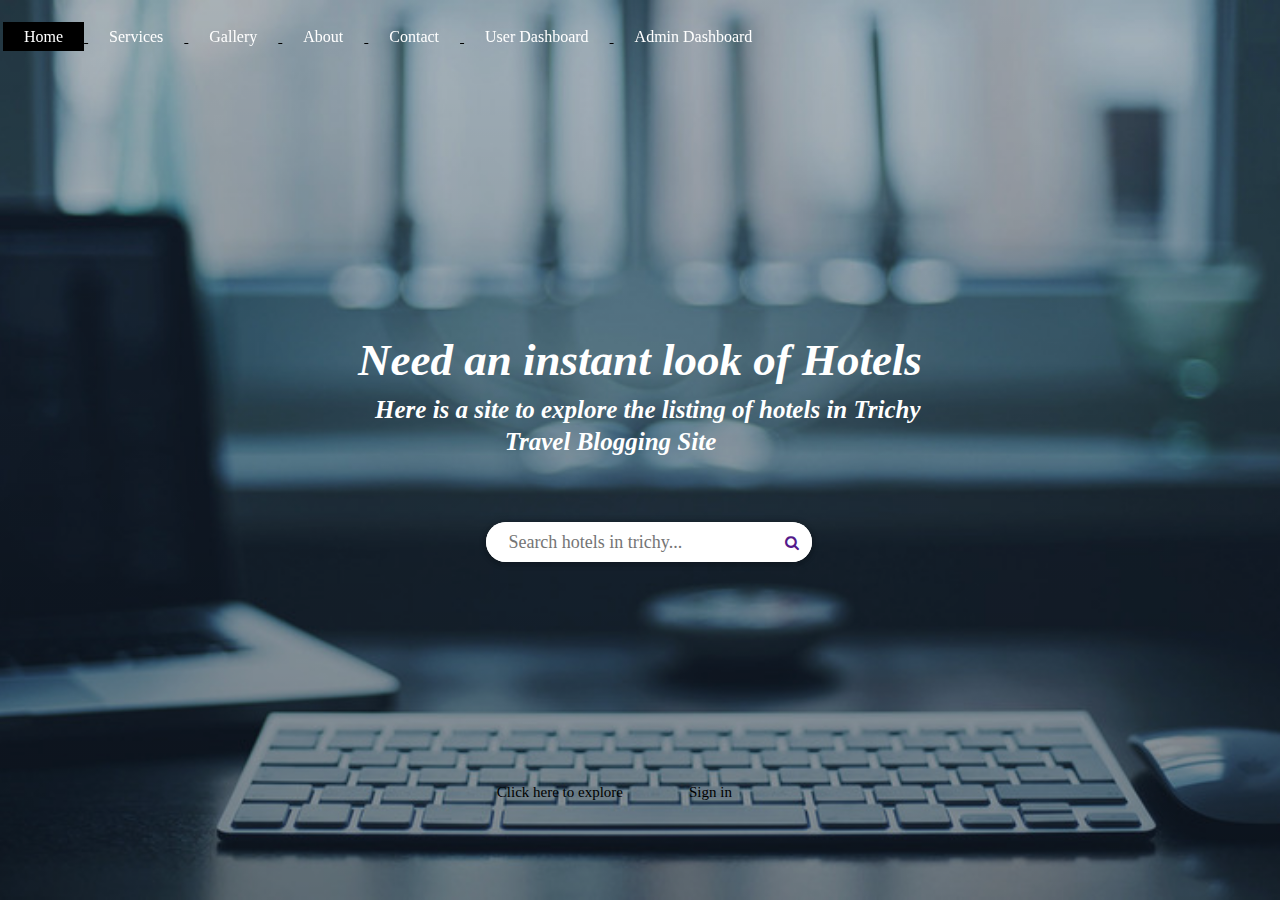
<file: web site/index.html>
<!DOCTYPE html>
<html>
<head>
	<meta charset="utf-8">
	<title> Hurray hotels Trichy </title>
	<link rel="stylesheet" type="text/css" href="css/style.css">
	<link rel="stylesheet" href="https://cdnjs.cloudflare.com/ajax/libs/font-awesome/4.7.0/css/font-awesome.min.css">
    
</head>
<body>

    <header>


        <div class="wrapper">
            <div class="search-input">
                 <a href="" target="_blank" hidden></a>
                <input type="text" name="box" placeholder="  Search hotels in trichy...">
                <div class="autocom-box">
                    <li>Hotel Deepam</li>
                    <li>Hotel Rockfort Veiw</li>
                    <li>Sri Maharaja Residency</li>
                    <li>Suraj Residency</li>
                    <li>Vivid a Boutique Hotel</li>
                    <li>Grade inn Trichy</li>
                    <li>Hotel Apple Park inn</li>
                    <li>KVM Hotels Srirangam</li>
                    <li>The scarlet Srirangam</li>
                    <li>Plaza Hotel Trichy</li>
                    <li>Grand Gardenia</li>
                    <li>Breeze Residency</li>
                    <li>Maya Residency</li>
                </div>
                <div class="icon">
                    <a href=""><i class="fa fa-search"></i></a>
                </div>
            </div>
        </div>



        <div class="title">
            <h1>
                Need an instant look of Hotels
            </h1>
            <h2>
                Here is a site to explore the listing of hotels in Trichy             

            </h2>
            <h3>Travel Blogging Site</h3>
        </div>
        <div class="button">
            <a href="https://homehurrayhotels.wordpress.com/" class="btn"> Click here to explore</a>
            <a href="login.html" class="btn"> Sign in</a>
        </div>
        <nav>
            <u>
            <li class="active"><a href="https://homehurrayhotels.wordpress.com/">Home</a></li>
            <li><a href="service.html">Services</a></li>
            <li><a href="gallery.html">Gallery</a></li>
            <li><a href="about.html">About</a></li>
            <li><a href="contact.html">Contact</a></li>
            <li><a href="user dashboard.html">User Dashboard</a></li>
            <li><a href="Admin dashboard.html">Admin Dashboard</a></li>
              </u>
        </nav>
     
    
              
        
        
    </header>
    <script type="text/javascript" src="js/web.js"></script>
    <script type="text/javascript" src="js/script.js"></script>
    <script type="text/javascript" src="js/suggestions.js"></script>
</body>
</html>
</file>
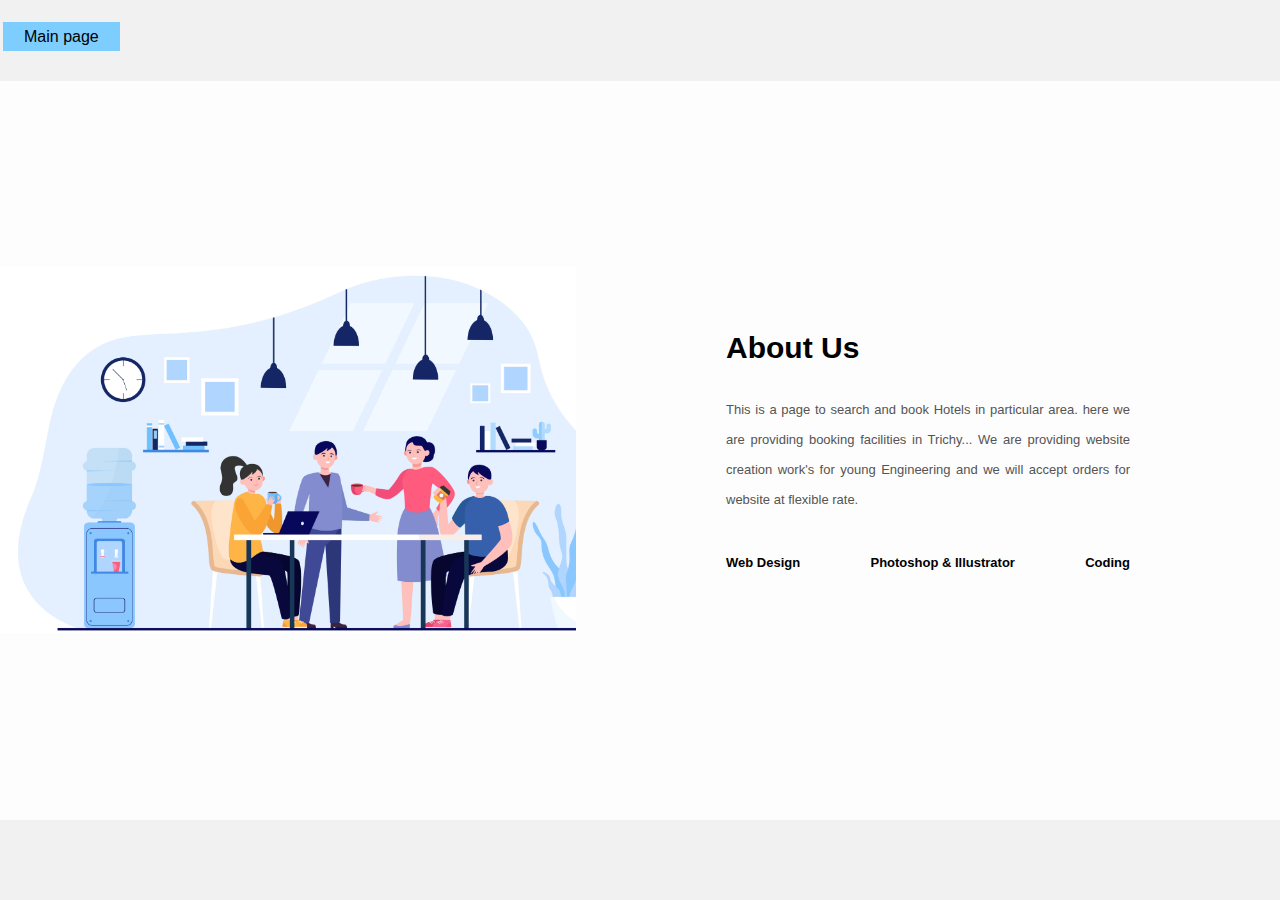
<file: web site/about.html>
<html lang="en">
<head>
    <meta charset="UTF-8">
    <meta name="viewport" content="width=device-width, initial-scale=1.0">
    <title></title>
    <link rel="stylesheet" href="about.css">
</head>
<body>
    <div class="about-section">
        <div class="inner-container">
            <h1>About Us</h1>
            <p class="text">
                This is a page to search and book Hotels in particular area. here we are providing booking facilities in Trichy...
                We are providing website creation work's for young Engineering and we will accept orders for website at flexible rate.
            </p>
            <div class="skills">
                <span>Web Design</span>
                <span>Photoshop & Illustrator</span>
                <span>Coding</span>
            </div>
        </div>
    </div>
        <nav>
            <u>
            <li class="active"><a href="index.html">Main page</a></li>
            </u>
        </nav>
</body>
</html>
</file>
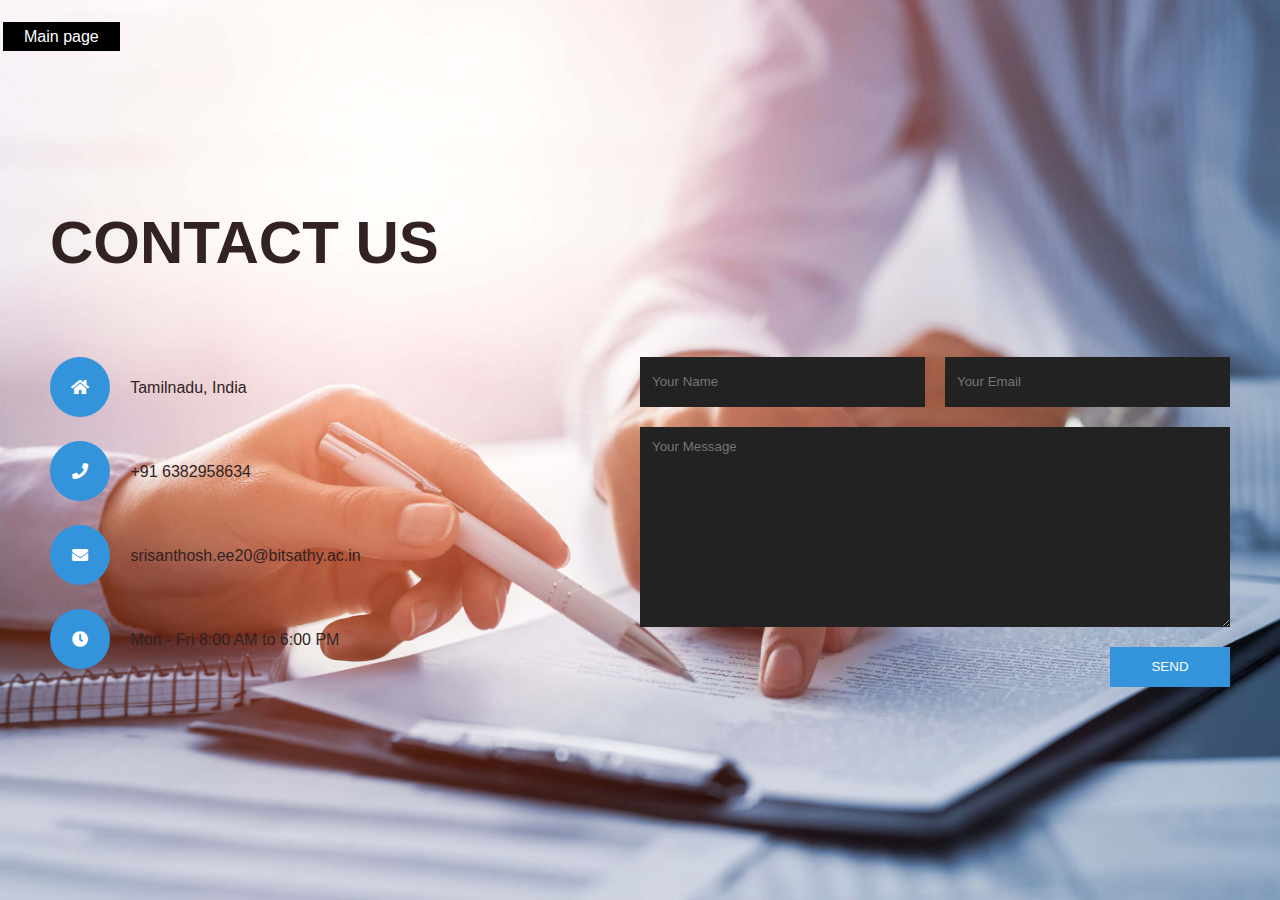
<file: web site/contact.html>
<!DOCTYPE html>
<html lang="en">
<head>
  <meta charset="UTF-8">
  <meta name="viewport" content="width=device-width, initial-scale=1.0">
  <title></title>
  <link rel="stylesheet" href="https://cdnjs.cloudflare.com/ajax/libs/font-awesome/5.13.0/css/all.min.css">
  <link rel="stylesheet" href="contact.css">
</head>
<body>
  <div class="contact-page">
    <h2>Contact Us</h2>
    <div class="contact-info">
      <div class="item">
        <i class="icon fas fa-home"></i>
        Tamilnadu, India
      </div>
      <div class="item">
        <i class="icon fas fa-phone"></i>
        +91 6382958634
      </div>
      <div class="item">
        <i class="icon fas fa-envelope"></i>
        srisanthosh.ee20@bitsathy.ac.in
      </div>
      <div class="item">
        <i class="icon fas fa-clock"></i>
        Mon - Fri 8:00 AM to 6:00 PM
      </div>
    </div>
    <form action="" class="contact-form">
      <input type="text" class="textb" placeholder="Your Name">
      <input type="email" class="textb" placeholder="Your Email">
      <textarea placeholder="Your Message"></textarea>
      <input type="submit" class="btn" value='Send'>
    </form>
  </div>
        <nav>
            <u>
            <li class="active"><a href="index.html">Main page</a></li>
            </u>
        </nav>

</body>
</html>
</file>
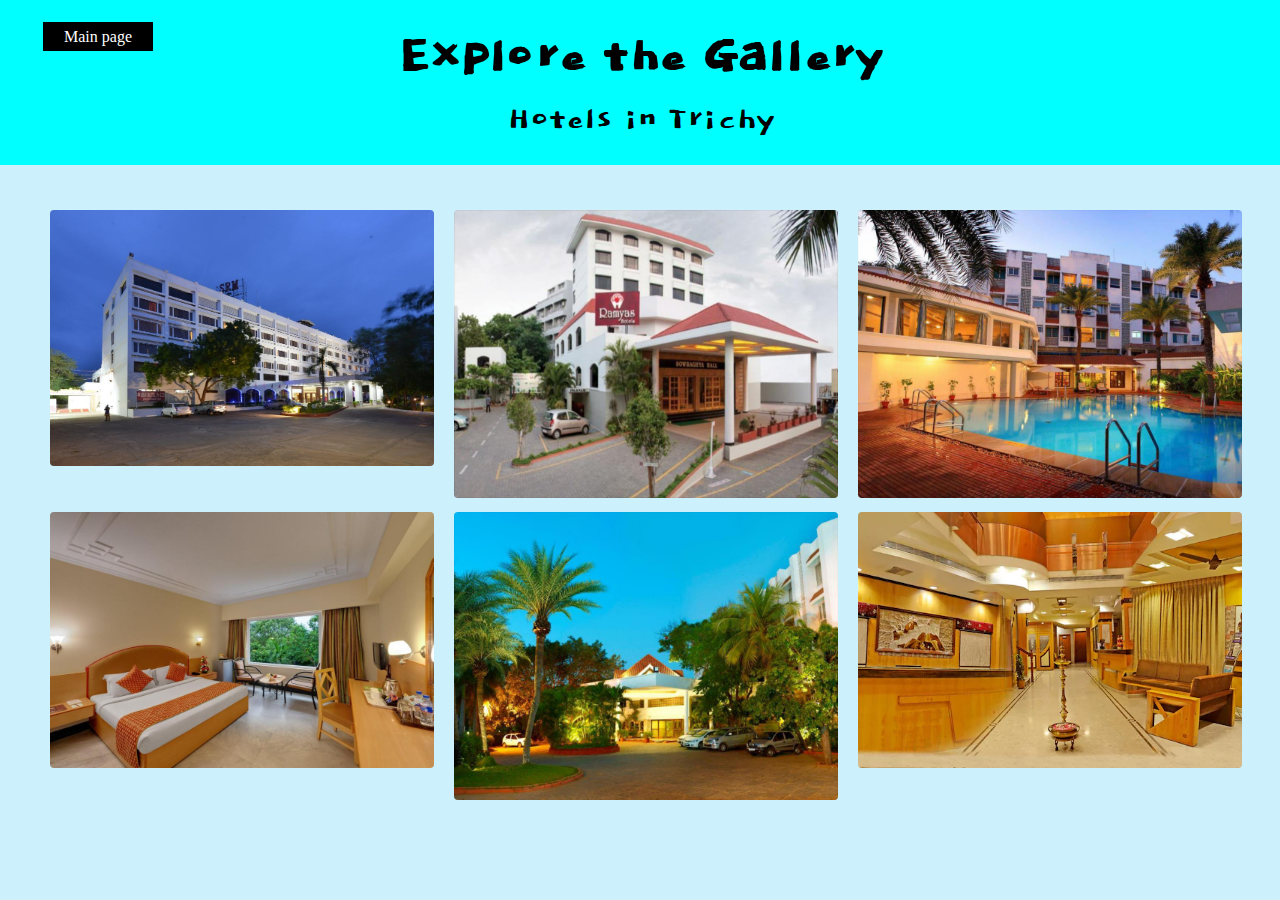
<file: web site/gallery.html>
<!DOCTYPE html>
<html>
<head>
  <meta charset="utf-8">
  <title>Gallery</title>
  <link rel="stylesheet" type="text/css" href="gallery.css">
  <link href="https://fonts.googleapis.com/css?family=Dokdo" rel="stylesheet">
</head>
<body>
  <header>
    <h1>Explore the Gallery</h1>
    <p> Hotels in Trichy</p>
  </header>
  <main>
      <div class="box"><img src="1.jpg"></div>
      <div class="box"><img src="2.jpg"></div>
      <div class="box"><img src="3.jpg"></div>
      <div class="box"><img src="4.jpg"></div>
      <div class="box"><img src="5.jpg"></div>
      <div class="box"><img src="6.webp"></div>
          
        <nav>
            <u>
            <li class="active"><a href="index.html">Main page</a></li>
            </u>
        </nav>
      
    
  </main>

</body>
</html>
</file>
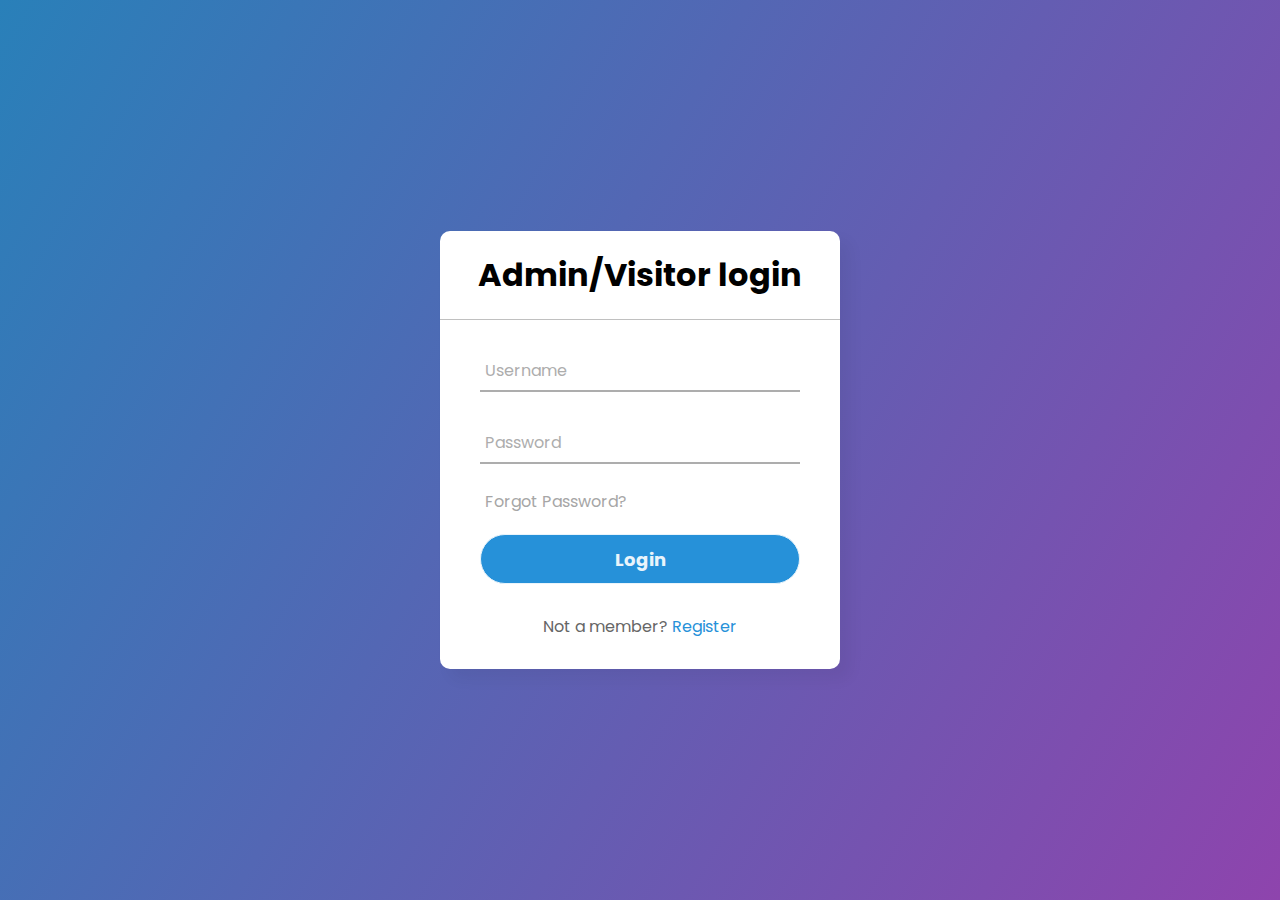
<file: web site/login.html>
<!DOCTYPE html>
<html lang="en" dir="ltr">
  <head>
    <meta charset="utf-8">
    <title>Visitor/Author registration</title>
    <link rel="stylesheet" href="login.css">
  </head>
  <body>
    <div class="center">
      <h1>Admin/Visitor login</h1>
      <form method="post">
        <div class="txt_field">
          <input type="text" required>
          <span></span>
          <label>Username</label>
        </div>
        <div class="txt_field">
          <input type="password" required>
          <span></span>
          <label>Password</label>
        </div>
        <div class="pass">Forgot Password?</div>
        <input type="submit" value="Login">
        <div class="signup_link">
          Not a member? <a href="registration.html">Register</a>
        </div>
      </form>
    </div>

  </body>
</html>
</file>
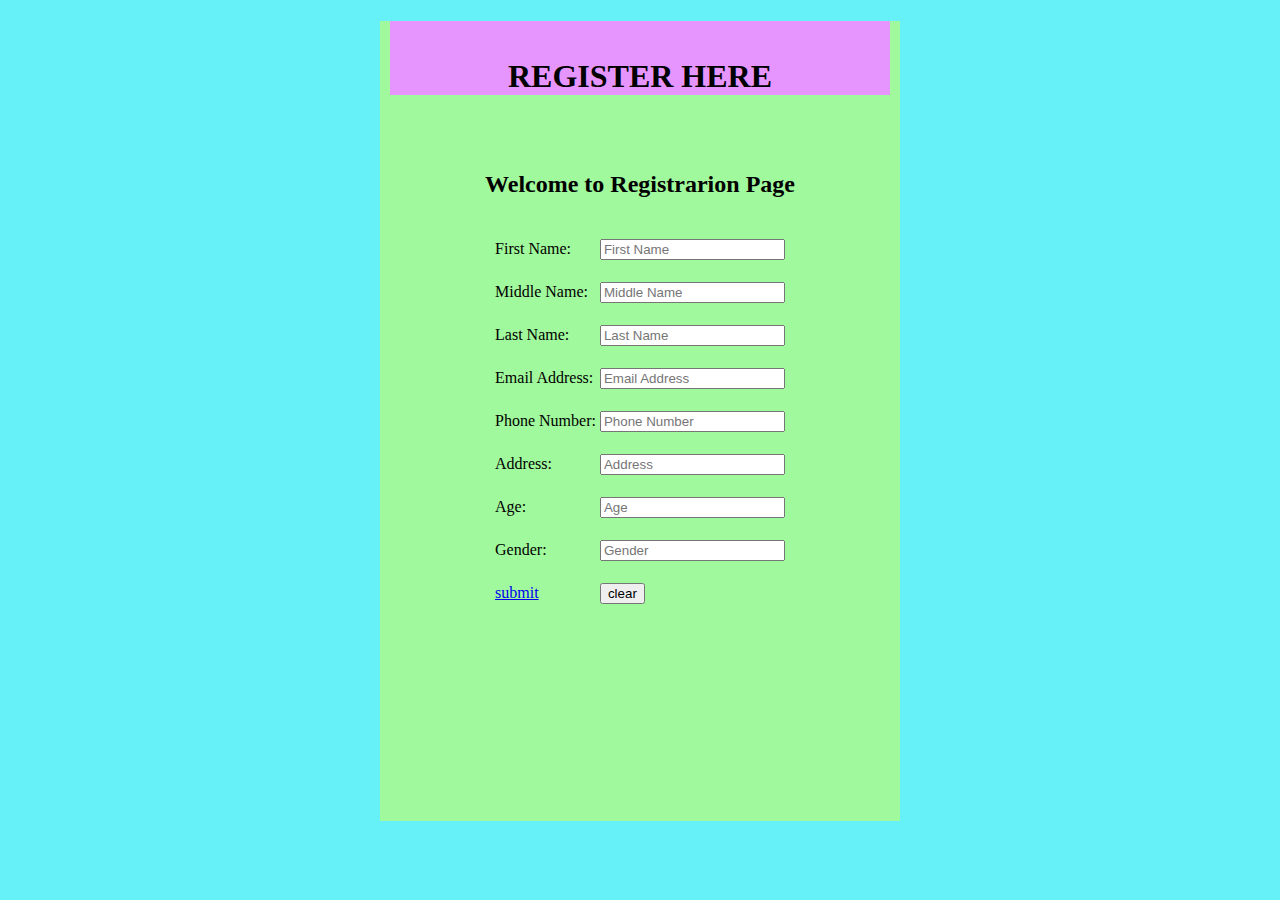
<file: web site/registration.html>
<!DOCTYPE html>
<html>
<head>
	<link rel="stylesheet" type="text/css" href="registration.css">
	<body style="background-color: #66F1F9;"><center></body>
	<meta charset="utf-8">
	<title>Visitor/Author Registration</title>
	<div class="con">
	<h1 style="background-color:#E795FE;"><br>REGISTER HERE<br>
	</h1>
	<h2><br><br>Welcome to Registrarion Page</h2>
	<form>
		<table>
			<tr>
				<td><br>First Name:<br></td>
				<td><br><input type="text" placeholder="First Name"><br></td>
			</tr>
			<tr>
				<td><br>Middle Name:<br></td>
				<td><br><input type="text" placeholder="Middle Name"><br></td>
			</tr>
			</tr>
			<tr>
				<td><br>Last Name:<br></td>
				<td><br><input type="text" placeholder="Last Name"><br></td>
			</tr>
			<tr>
				<td><br>Email Address:<br></td>
				<td><br><input type="text" placeholder="Email Address"><br></td>
			</tr>
			<tr>
				<td><br>Phone Number:<br></td>
				<td><br><input type="text" placeholder="Phone Number"><br></td>
			</tr>
			<tr>
				<td><br>Address:<br></td>
				<td><br><input type="text" placeholder="Address"><br></td>
			</tr>
			<tr>
				<td><br>Age:<br></td>
				<td><br><input type="text" placeholder="Age"><br></td>
			</tr>
			<tr>
				<td><br>Gender:<br></td>
				<td><br><input type="text" placeholder="Gender"><br></td>
			</tr>
			<tr>
				
				<td><br><a href="file:///C:/Users/Srisanthosh/Desktop/web%20site/completed.html">submit</a><br></td>
				
				<td><br><input type="reset" value="clear"><br></td>
			</tr>
		</table>
	</form>
	</div>
</head>
<body>

</body>
</html>
</file>
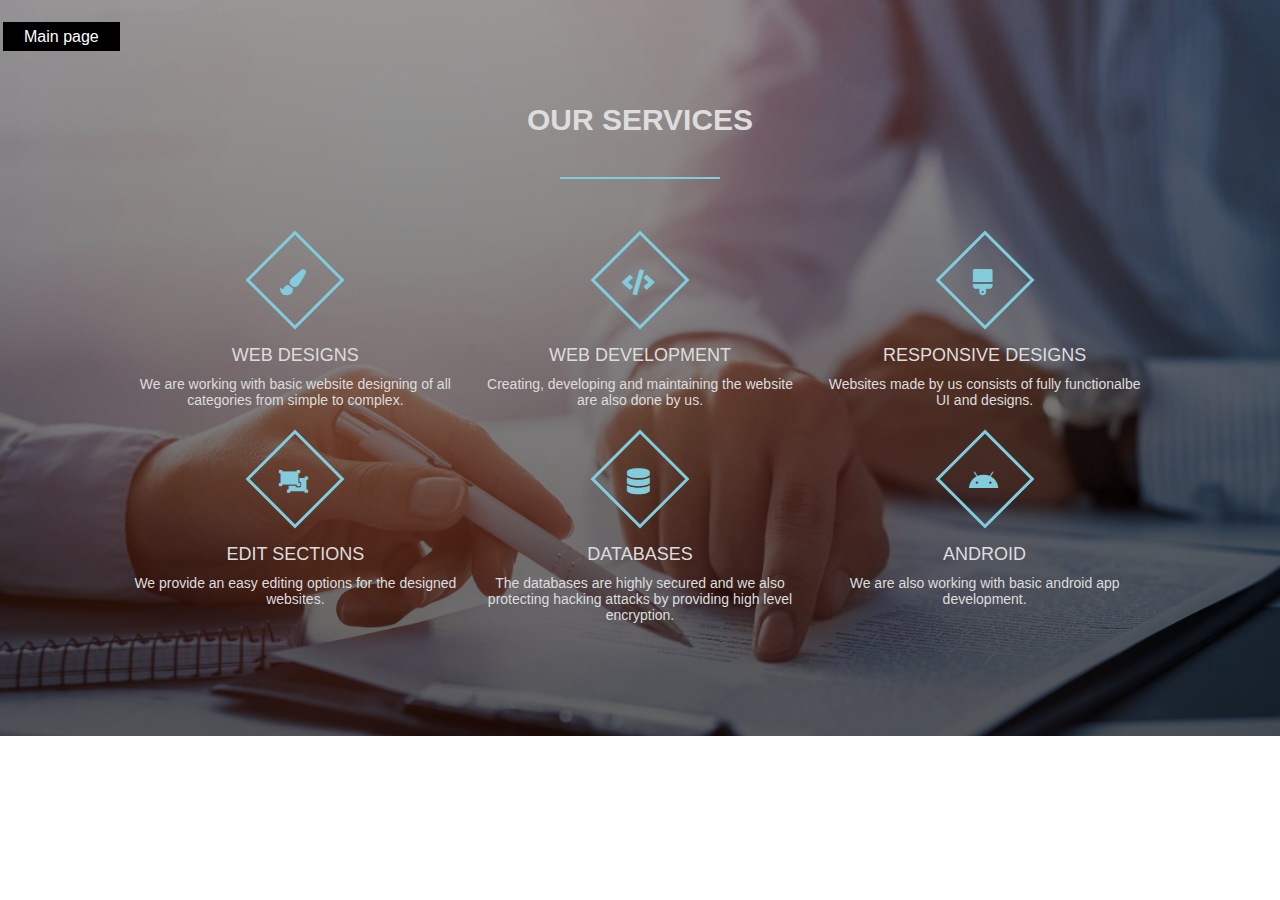
<file: web site/service.html>
<!DOCTYPE html>
<html lang="en" dir="ltr">
  <head>
    <meta charset="utf-8">
    <title></title>
    <link rel="stylesheet" href="service.css">
    <meta name="viewport" content="width=device-width, initial-scale=1">
    <link rel="stylesheet" href="https://use.fontawesome.com/releases/v5.7.2/css/all.css">
  </head>
  <body>
    <div class="services-section">
      <div class="inner-width">
        <h1 class="section-title">Our Services</h1>
        <div class="border"></div>
        <div class="services-container">

          <div class="service-box">
            <div class="service-icon">
              <i class="fas fa-paint-brush"></i>
            </div>
            <div class="service-title">Web Designs</div>
            <div class="service-desc">
              We are working with basic website designing of all categories from simple to complex.
            </div>
          </div>

          <div class="service-box">
            <div class="service-icon">
              <i class="fas fa-code"></i>
            </div>
            <div class="service-title">Web Development</div>
            <div class="service-desc">
              Creating, developing and maintaining the website are also done by us.
            </div>
          </div>

          <div class="service-box">
            <div class="service-icon">
              <i class="fas fa-brush"></i>
            </div>
            <div class="service-title">Responsive Designs</div>
            <div class="service-desc">
              Websites made by us consists of fully functionalbe UI and designs.
            </div>
          </div>

          <div class="service-box">
            <div class="service-icon">
              <i class="fas fa-object-ungroup"></i>
            </div>
            <div class="service-title">Edit Sections</div>
            <div class="service-desc">
              We provide an easy editing options for the designed websites.
            </div>
          </div>

          <div class="service-box">
            <div class="service-icon">
              <i class="fas fa-database"></i>
            </div>
            <div class="service-title">Databases</div>
            <div class="service-desc">
                The databases are highly secured and we also protecting hacking attacks by providing high level encryption.
            </div>
          </div>

          <div class="service-box">
            <div class="service-icon">
              <i class="fab fa-android"></i>
            </div>
            <div class="service-title">Android</div>
            <div class="service-desc">
              We are also working with basic android app development.
            </div>
          </div>
        </div>
      </div>
    </div>
        <nav>
            <u>
            <li class="active"><a href="index.html">Main page</a></li>
            </u>
        </nav>
  </body>
</html>
</file>
<file: web site/css/style.css>
@import url('https://fonts.googleapis.com/css2?family=Poppins:wght@200;300;400;500;600;700&display=swap');
*{
	margin: 0;
	padding: 0;
	font-family: Century Gothic;
}

header{

	background-image:linear-gradient(rgba(0,0,0,0.2),rgba(0,0,0,0.4)), url(../home.jpg);
	height: 100vh;
	background-size: cover;
	background-position: center;
}
 

.logo img{
	
	float: left;
	width: 150px;
	height: auto;
} 
.main{
	max-width: 1200px;
	margin: auto;
}
 

.title{
	position: absolute;
	top: 40%;
	left: 50%;
	transform: translate(-50%,-50%);
}
.title h1{

	color:#fff;
	font-size: 45px;
	font-style: oblique;
}
.title h2{
	color: #FFF;
	position: absolute;
	top: 120%;
	left: 3%;
	height: auto;
	font-size: 25px;
	font-style: oblique;
	font font-family: cursive,fantasy,monospace;
} 
.title h3{
	color: #FFF;
	position: absolute;
	top: 180%;
	left: 26%;
	height: auto;
	font-size: 25px;
	font-style: oblique;
	font font-family: cursive,fantasy,monospace;
}
.button{
	position: absolute;
	top: 88%;
	left: 48%;
	transform: translate(-50%,-50%);
	color: #000;
}

.btn{

	text-decoration: none;
	color: #000;
	padding: 10px 30px;
	border: 1px solid transparent;
	transition: 0.6s ease;
	font-size: 15px;
	font-family: 'Dokdo', cursive;

}
.btn:hover{

	background-color: #FFEEEE;
	colour:#000;

}

.wrapper{
	position: absolute;
	top: 58%;
	left:38%;
}

.wrapper .search-input{
	position: relative;
	background: #fff;
	width: 100%;
	border-radius: 35px;
	box-shadow: 0px 1px 5px 3px rgba(0,0,0,0.12);
}

.search-input input{
	border: 1px solid transparent;
	outline: none;
	height: 38px;
	width: 300px;
	border-radius: 40px;
	padding: 0px 12px;
	font-size: 18px;
	box-shadow: 0px 1px 5px rgba(0,0,0,0.1);
}
.search-input input:hover{
	background-color:#CEFFFE;
	colour:#000;
}

.search-input .icon{
	height: 39px;
	width: 39px;
	line-height: 40px;
	position: absolute;
	top: 0%;
	right: 0%;
	text-align: center;
	font-size: 15px;
	cursor: pointer;
	border: 1px solid transparent;
	transition: 0.6s ease;
	border-radius: 50px;
	text-decoration: none;
	
}
.search-input .icon:hover{
	background-color: #DCFFC4;
	colour:#000;
}
.search-input .autocom-box{
	padding: 0px;
	max-height: 280px;
	overflow-y: auto;
	opacity: 0;
	pointer-events: none;
}
.search-input.active .autocom-box {
	padding: 10px 8px;
	opacity: 1;
	pointer-events: auto;
}
.autocom-box li {
		list-style: none;
		padding: 8px 12px;
		width: 90%;
		cursor: default;
		border-radius: 5px;
		display: none;
}
.search-input.active .autocom-box li{

	display: block;
}
.autocom-box li:hover {
	background: #efefef;
}

html{

	scroll-behavior: smooth;
	margin: 0;
	padding: 0;
	font-family: sans-serif;
}

#section1{
    
    position: absolute;
	top: 100%;
	left: 0%;
	height: 700px;
	width: 100%;
	background-image:linear-gradient(rgba(0,0,0,0.2),rgba(0,0,0,0.4)),url(../beach.jpg);
	height: 100vh;
	background-size: cover;
	background-position: center;	
}



#section2{
	position: absolute;
	top: 200%;
	left: 0%;
	height: 700px;
	width: 100%;
	background-image:linear-gradient(rgba(0,0,0,0.2),rgba(0,0,0,0.4)),url(../bg.jpeg);
	height: 100vh;
	background-size: cover;
	background-position: center;
}


nav{

	width: 100%;
	border: 1px solid transparent;
	transition: 0.6s ease;
	position: fixed;
	top: 0%;

}
u{
	margin: 0;
	padding: 0;
	float: right;
	list-style-type: none;
	margin-top: 25px;
	position: absolute;
	top:0%

}
u li{
	display: inline-block;
	scroll-behavior: smooth;

}
u li a{
	text-decoration: none;
	color: #fff;
	padding:5px 20px;
	border: 1px solid transparent;
	transition: 0.6s ease;


}
u li a:hover{
	background-color: #000;
	colour:#fff;

}
u li.active a{

	background-color: #000;
	colour: #fff;
}
nav{

	width: 100%;
	border:  solid transparent;
	transition: 0.6s ease;
	position: fixed;
	top: 0%;
	background-color: transparent;

}
</file>
<file: web site/about.css>
*{
    margin: 0;
    padding: 0;
    font-family: "Open Sans",sans-serif;
    box-sizing: border-box;
}

body{
    min-height: 100vh;
    display: flex;
    align-items: center;
    justify-content: center;
    background-color: #f1f1f1;
}

.about-section{
    background: url(about.jpg) no-repeat left;
    background-size: 50%;
    background-color: #fdfdfd;
    overflow: hidden;
    padding: 100px 0;
}

.inner-container{
    width: 55%;
    float: right;
    background-color: #fdfdfd;
    padding: 150px;
}

.inner-container h1{
    margin-bottom: 30px;
    font-size: 30px;
    font-weight: 900;
}

.text{
    font-size: 13px;
    color: #545454;
    line-height: 30px;
    text-align: justify;
    margin-bottom: 40px;
}

.skills{
    display: flex;
    justify-content: space-between;
    font-weight: 700;
    font-size: 13px;
}

@media screen and (max-width:1200px){
    .inner-container{
        padding: 80px;
    }
}

@media screen and (max-width:1000px){
    .about-section{
        background-size: 100%;
        padding: 100px 40px;
    }
    .inner-container{
        width: 100%;
    }
}

@media screen and (max-width:600px){
    .about-section{
        padding: 0;
    }
    .inner-container{
        padding: 60px;
    }
}
html{

    scroll-behavior: smooth;
    margin: 0;
    padding: 0;
    font-family: sans-serif;
}
u{
    margin: 0;
    padding: 0;
    float: right;
    list-style-type: none;
    margin-top: 25px;
    position: absolute;
    top:0%

}
u li{
    display: inline-block;
    scroll-behavior: smooth;

}
u li a{
    text-decoration: none;
    color: #000;
    padding:5px 20px;
    border: 1px solid transparent;
    transition: 0.6s ease;


}
u li a:hover{
    background-color: #7DCDFF;
    colour:#000;

}
u li.active a{

    background-color: #7DCDFF;
    colour: #fff;
}
nav{

    width: 100%;
    border:  solid transparent;
    transition: 0.6s ease;
    position: fixed;
    top: 0%;
    background-color: transparent;

}
</file>
<file: web site/contact.css>
*{
  margin: 0;
  padding: 0;
  box-sizing: border-box;
  font-family: "Open Sans",sans-serif;
}

body{
  min-height: 100vh;
  background: url(abt.jpg) no-repeat center;
  background-size: cover;
  display: flex;
  align-items: center;
  justify-content: center;
}

.contact-page{
  width: 100%;
  max-width: 1400px;
  padding: 50px;
  display: flex;
  align-items: flex-start;
  justify-content: center;
  flex-wrap: wrap;
}

h2{
  width: 100%;
  margin-bottom: 80px;
  text-transform: uppercase;
  color: #322;
  font-size: 60px;
}

.contact-info, .contact-form{
  flex: 1;
}

.item{
  margin-bottom: 24px;
  font-size: 16px;
  color: #322;
}

.icon{
  width: 60px;
  height: 60px;
  line-height: 60px;
  background-color: #3494db;
  text-align: center;
  color: #fff;
  border-radius: 50%;
  margin-right: 16px;
}

.contact-form{
  display: flex;
  flex-wrap: wrap;
  justify-content: space-between;
}

.textb{
  width: calc(50% - 10px);
  height: 50px;
  padding: 12px;
  background-color: #222;
  border: none;
  color: #fff;
  margin-bottom: 20px;
}

textarea{
  width: 100%;
  min-height: 200px;
  max-height: 400px;
  resize: vertical;
  padding: 12px;
  background-color: #222;
  border: none;
  color: #fff;
  margin-bottom: 20px;
}

.btn{
  width: 120px;
  height: 40px;
  margin-left: auto;
  background-color: #3494db;
  border: none;
  color: #fff;
  text-transform: uppercase;
  cursor: pointer;
  border: 2px solid #3494db;
  transition: .3s linear;
}

.btn:hover{
  background-color: transparent;
  color: #3494db;
}

@media screen and (max-width: 980px){
  .contact-page{
    max-width: 800px;
  }
  h2{
    font-size: 40px;
    margin-bottom: 40px;
  }

  .contact-info, .contact-form{
    flex: 100%;
    margin-bottom: 30px;
  }
  .textb{
    width: 100%;
  }
}

u{
    margin: 0;
    padding: 0;
    float: right;
    list-style-type: none;
    margin-top: 25px;
    position: absolute;
    top:0%

}
u li{
    display: inline-block;
    scroll-behavior: smooth;

}
u li a{
    text-decoration: none;
    color: #fff;
    padding:5px 20px;
    border: 1px solid transparent;
    transition: 0.6s ease;


}
u li a:hover{
    background-color: #7DCDFF;
    colour:#000;

}
u li.active a{

    background-color: #000;
    colour: #fff;
}
nav{

    width: 100%;
    border:  solid transparent;
    transition: 0.6s ease;
    position: fixed;
    top: 0%;
    background-color: transparent;

}
</file>
<file: web site/gallery.css>
*{
   margin: 0px;
   background-color: #CCF0FC;
}

h1{
	background-color: aqua;
 text-align: center;
}
p{
	background-color: aqua;
 font-size: 40px;
 text-align: center;
}

header{
	background-color: aqua;

font-family: 'Dokdo', cursive;
font-size: 30px;
padding: 20px;
}
main{
	background-color: #CCF0FC;
      margin-left: 40px;
        width: 100%;
        margin-top: 40px;
}
.box{
	
 width: 30%;
 float: left;
 padding: 5px;
 padding-left: 10px; 
 padding-right: 10px; 
 display: block;

}

img{
 width: 100%;
 border-radius: 4px;

}

img:hover{
  transform: scale(1.3,1.3);
  transition: .3s transform;

}
u{
    margin: 0;
    padding: 0;
    float: right;
    list-style-type: none;
    margin-top: 25px;
    position: absolute;
    top:0%

}
u li{

    display: inline-block;
    scroll-behavior: smooth;

}
u li a{
    text-decoration: none;
    color: #fff;
    padding:5px 20px;
    border: 1px solid transparent;
    transition: 0.6s ease;


}
u li a:hover{
    background-color: #7DCDFF;
    colour:#000;

}
u li.active a{

    background-color: #000;
    colour: #fff;
}
nav{

    width: 100%;
    border:  solid transparent;
    transition: 0.6s ease;
    position: fixed;
    top: 0%;
    background-color: transparent;

}
</file>
<file: web site/login.css>
@import url('https://fonts.googleapis.com/css2?family=Noto+Sans:wght@700&family=Poppins:wght@400;500;600&display=swap');
*{
  margin: 0;
  padding: 0;
  box-sizing: border-box;
  font-family: "Poppins", sans-serif;
}
body{
  margin: 0;
  padding: 0;
  background: linear-gradient(120deg,#2980b9, #8e44ad);
  height: 100vh;
  overflow: hidden;
}
.center{
  position: absolute;
  top: 50%;
  left: 50%;
  transform: translate(-50%, -50%);
  width: 400px;
  background: white;
  border-radius: 10px;
  box-shadow: 10px 10px 15px rgba(0,0,0,0.05);
}
.center h1{
  text-align: center;
  padding: 20px 0;
  border-bottom: 1px solid silver;
}
.center form{
  padding: 0 40px;
  box-sizing: border-box;
}
form .txt_field{
  position: relative;
  border-bottom: 2px solid #adadad;
  margin: 30px 0;
}
.txt_field input{
  width: 100%;
  padding: 0 5px;
  height: 40px;
  font-size: 16px;
  border: none;
  background: none;
  outline: none;
}
.txt_field label{
  position: absolute;
  top: 50%;
  left: 5px;
  color: #adadad;
  transform: translateY(-50%);
  font-size: 16px;
  pointer-events: none;
  transition: .5s;
}
.txt_field span::before{
  content: '';
  position: absolute;
  top: 40px;
  left: 0;
  width: 0%;
  height: 2px;
  background: #2691d9;
  transition: .5s;
}
.txt_field input:focus ~ label,
.txt_field input:valid ~ label{
  top: -5px;
  color: #2691d9;
}
.txt_field input:focus ~ span::before,
.txt_field input:valid ~ span::before{
  width: 100%;
}
.pass{
  margin: -5px 0 20px 5px;
  color: #a6a6a6;
  cursor: pointer;
}
.pass:hover{
  text-decoration: underline;
}
input[type="submit"]{
  width: 100%;
  height: 50px;
  border: 1px solid;
  background: #2691d9;
  border-radius: 25px;
  font-size: 18px;
  color: #e9f4fb;
  font-weight: 700;
  cursor: pointer;
  outline: none;
}
input[type="submit"]:hover{
  border-color: #2691d9;
  transition: .5s;
}
.signup_link{
  margin: 30px 0;
  text-align: center;
  font-size: 16px;
  color: #666666;
}
.signup_link a{
  color: #2691d9;
  text-decoration: none;
}
.signup_link a:hover{
  text-decoration: underline;
}
</file>
<file: web site/registration.css>
.con
{
	width: 500px;
	background-color:#A0F99C ;
	height: 800px;
	color: #000;
	padding: 0px 10px 0px 10px;
	margin: auto;
	border-color: #000;
}
.submit
{
	
}
</file>
<file: web site/service.css>
*{
  margin: 0;
  padding: 0;
  font-family: "montserrat",sans-serif;
  box-sizing: border-box;
}

.services-section{
  background: linear-gradient(rgba(0,0,0,0.4),rgba(0,0,0,0.6)),url(abt.jpg);
  background-size: cover;
  padding: 103px ;
}
.inner-width{
  width: 100%;
  max-width: 1200px;
  margin: auto;
  padding: 0 20px;
  overflow: hidden;
}
.section-title{
  text-align: center;
  color: #ddd;
  text-transform: uppercase;
  font-size: 30px;
}
.border{
  width: 160px;
  height: 2px;
  background: #82ccdd;
  margin: 40px auto;
}
.services-container{
  display: flex;
  flex-wrap: wrap;
  justify-content: center;
}

.service-box{
  max-width: 33.33%;
  padding: 10px;
  text-align: center;
  color: #ddd;
  cursor: pointer;
}

.service-icon{
  display: inline-block;
  width: 70px;
  height: 70px;
  border: 3px solid #82ccdd;
  color: #82ccdd;
  transform: rotate(45deg);
  margin-bottom: 30px;
  margin-top: 16px;
  transition: 0.3s linear;
}
.service-icon i{
  line-height: 70px;
  transform: rotate(-45deg);
  font-size: 26px;
}
.service-box:hover .service-icon{
  background: #82ccdd;
  color: #ddd;
}
.service-title{
  font-size: 18px;
  text-transform: uppercase;
  margin-bottom: 10px;
}
.service-desc{
  font-size: 14px;
}

@media screen and (max-width:960px) {
  .service-box{
    max-width: 45%;
  }
}

@media screen and (max-width:768px) {
  .service-box{
    max-width: 50%;
  }
}

@media screen and (max-width:480px) {
  .service-box{
    max-width: 100%;
  }
}
u{
    margin: 0;
    padding: 0;
    float: right;
    list-style-type: none;
    margin-top: 25px;
    position: absolute;
    top:0%

}
u li{

    display: inline-block;
    scroll-behavior: smooth;

}
u li a{
    text-decoration: none;
    color: #fff;
    padding:5px 20px;
    border: 1px solid transparent;
    transition: 0.6s ease;


}
u li a:hover{
    background-color: #7DCDFF;
    colour:#000;

}
u li.active a{

    background-color: #000;
    colour: #fff;
}
nav{

    width: 100%;
    border:  solid transparent;
    transition: 0.6s ease;
    position: fixed;
    top: 0%;
    background-color: transparent;

}
</file>
